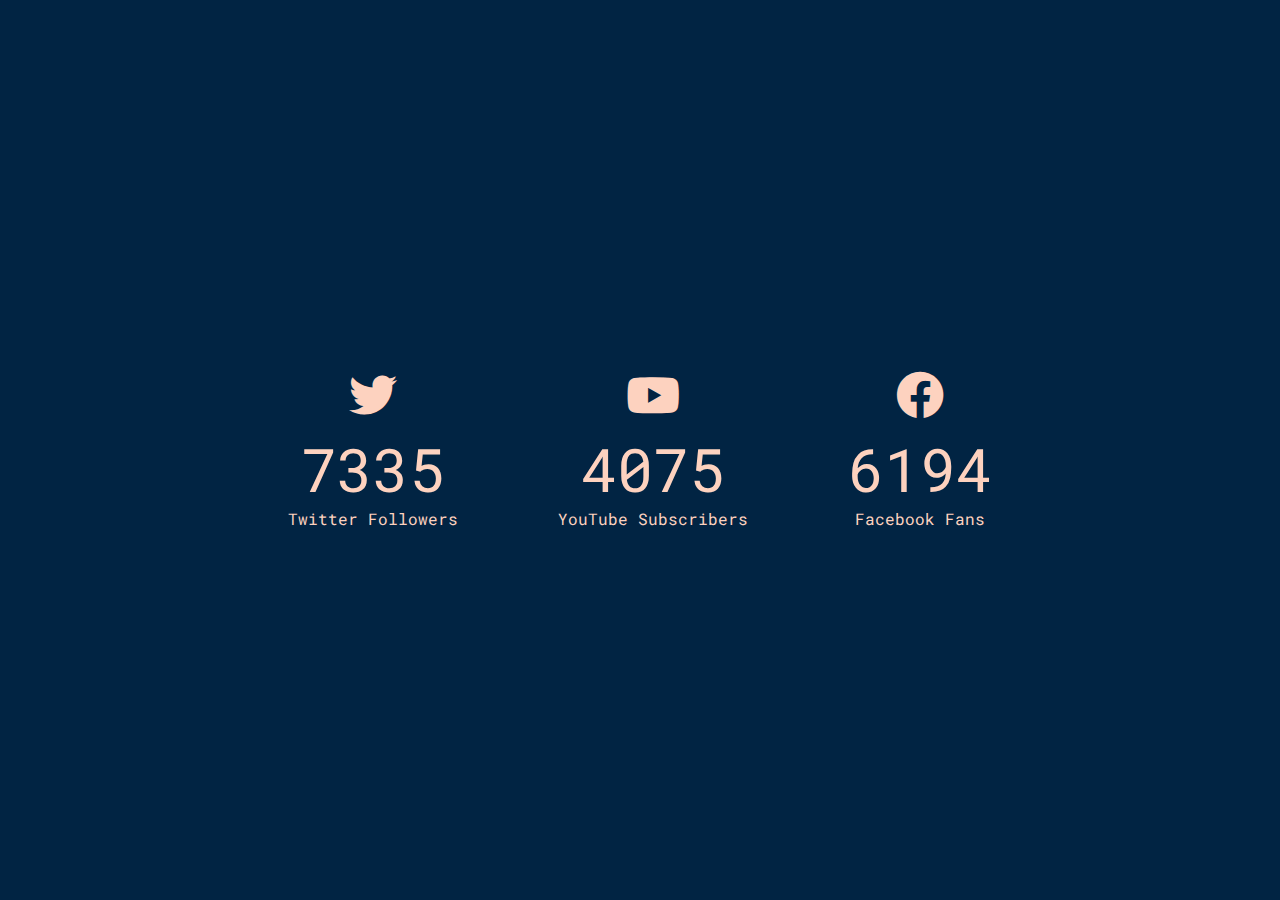
<file: 10 -- Social counter/index.html>
<!DOCTYPE html>
<html lang="en">
    <head>
        <meta charset="UTF-8" />
        <meta name="viewport" content="width=device-width, initial-scale=1.0" />
        <link rel="stylesheet" href="https://cdnjs.cloudflare.com/ajax/libs/font-awesome/5.15.4/css/all.min.css" integrity="sha512-1ycn6IcaQQ40/MKBW2W4Rhis/DbILU74C1vSrLJxCq57o941Ym01SwNsOMqvEBFlcgUa6xLiPY/NS5R+E6ztJQ==" crossorigin="anonymous" referrerpolicy="no-referrer" />
        <link rel="stylesheet" href="style.css" />
        <title>Social Counter</title>
    </head>
    <body>
        <div class = "counter-container">
            <i class="fab fa-twitter fa-3x"></i>
            <div class="counter" data-target="9000"></div>
            <span>Twitter Followers</span>
        </div>

        <div class="counter-container">
            <i class="fab fa-youtube fa-3x"></i>
            <div class="counter" data-target="4900"></div>
            <span>YouTube Subscribers</span>
        </div>

        <div class="counter-container">
            <i class="fab fa-facebook fa-3x"></i>
            <div class="counter" data-target="7600"></div>
            <span>Facebook Fans</span>
        </div>
        <script src="script.js"></script>         
    </body>
</html>
</file>
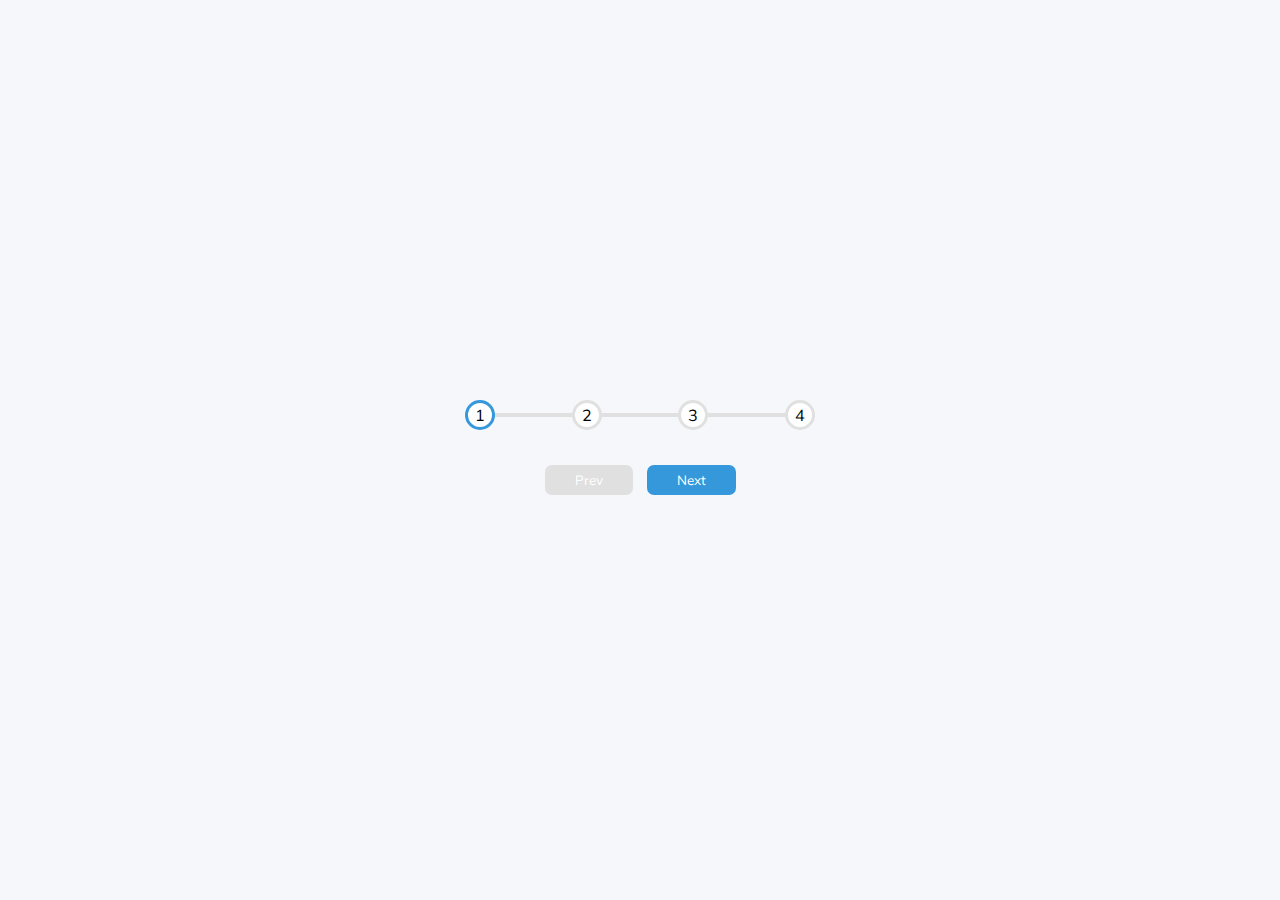
<file: 2--progressive steps/index.html>
<!DOCTYPE html>
<html lang="en">
    <head>
        <meta charset="UTF-8">
        <meta name = "viewport" content= "width = device-width, initial-scale = 1.0" />
        <link rel = "stylesheet" href = "style.css">
        <title>Progress Steps</title>
    </head>
    <body>
        <div class = "container">
            <div class = "progress-container">
                <div class = "progress" id = "progress"></div>
                <div class = "circle active">1</div>
                <div class = "circle">2</div>
                <div class = "circle">3</div>
                <div class = "circle">4</div>
            </div>
            <button class = "btn" id = "prev" disabled>Prev</button>
            <button class = "btn" id = "next" >Next</button>
        </div>
        <script src="script.js"></script>
    </body>
</html>
</file>
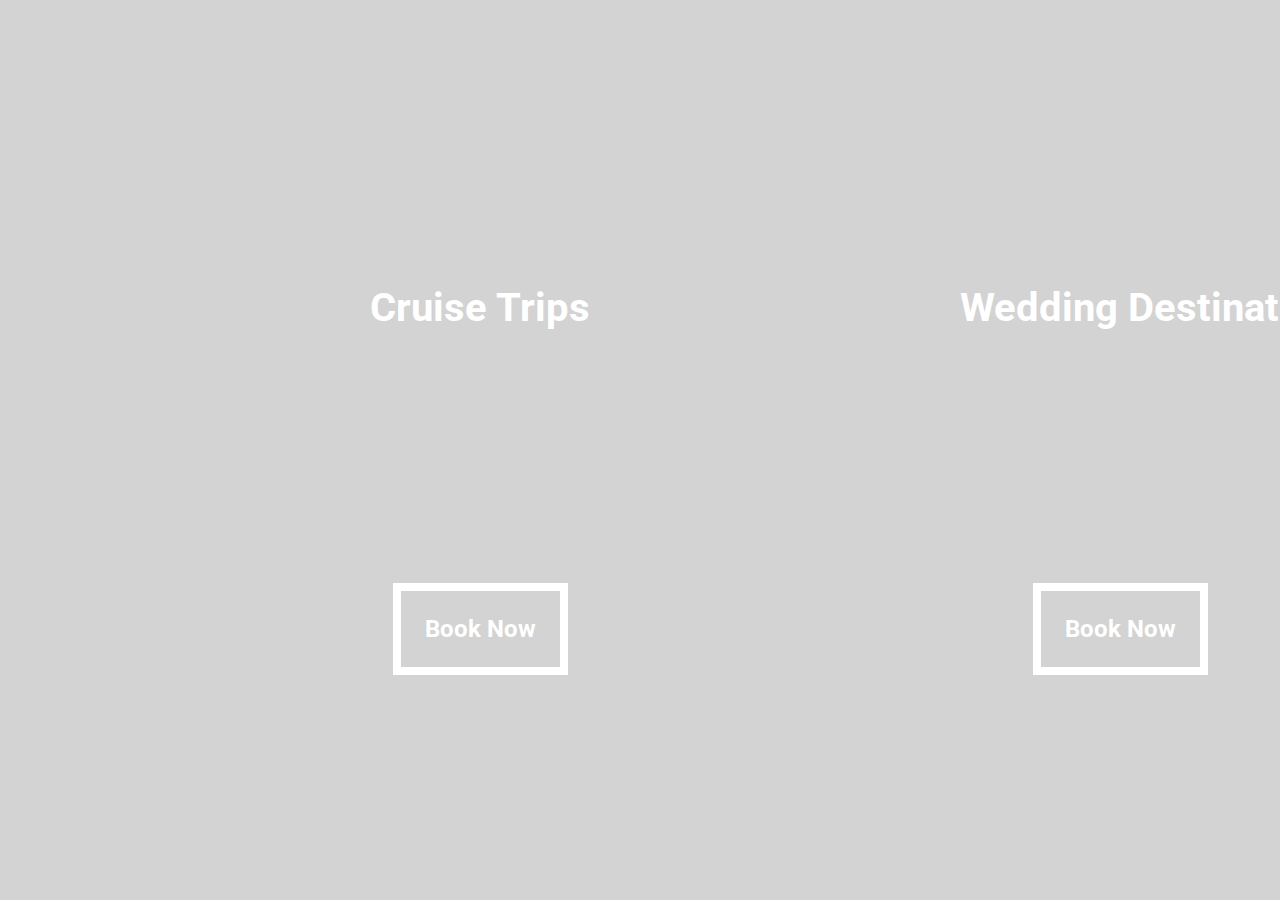
<file: 6 -- Split landing page/index.html>
<!DOCTYPE html>
<html lang="en">
    <head>
        <meta charset="UTF-8" />
        <meta name="viewport" content="width=device-width initial-scale=1.0" />
        <link rel = "stylesheet" href="style.css" />
        <title>Split landing page</title>
    </head>
    <body>
        <div class = "container">
            <div class = left>
                <div><h1>Cruise Trips</h1></div>
                <div class = "btndiv"><a class="btn" href="#">Book Now</a></div>
            </div>
            <div class = right>
                <div class = h1><h1>Wedding Destinations</h1></div>
                <div class = "btndiv"><a class="btn" href="#">Book Now</a></div>
            </div>            
        </div>
        <script src = "script.js"></script>
    </body>
</html>
</file>
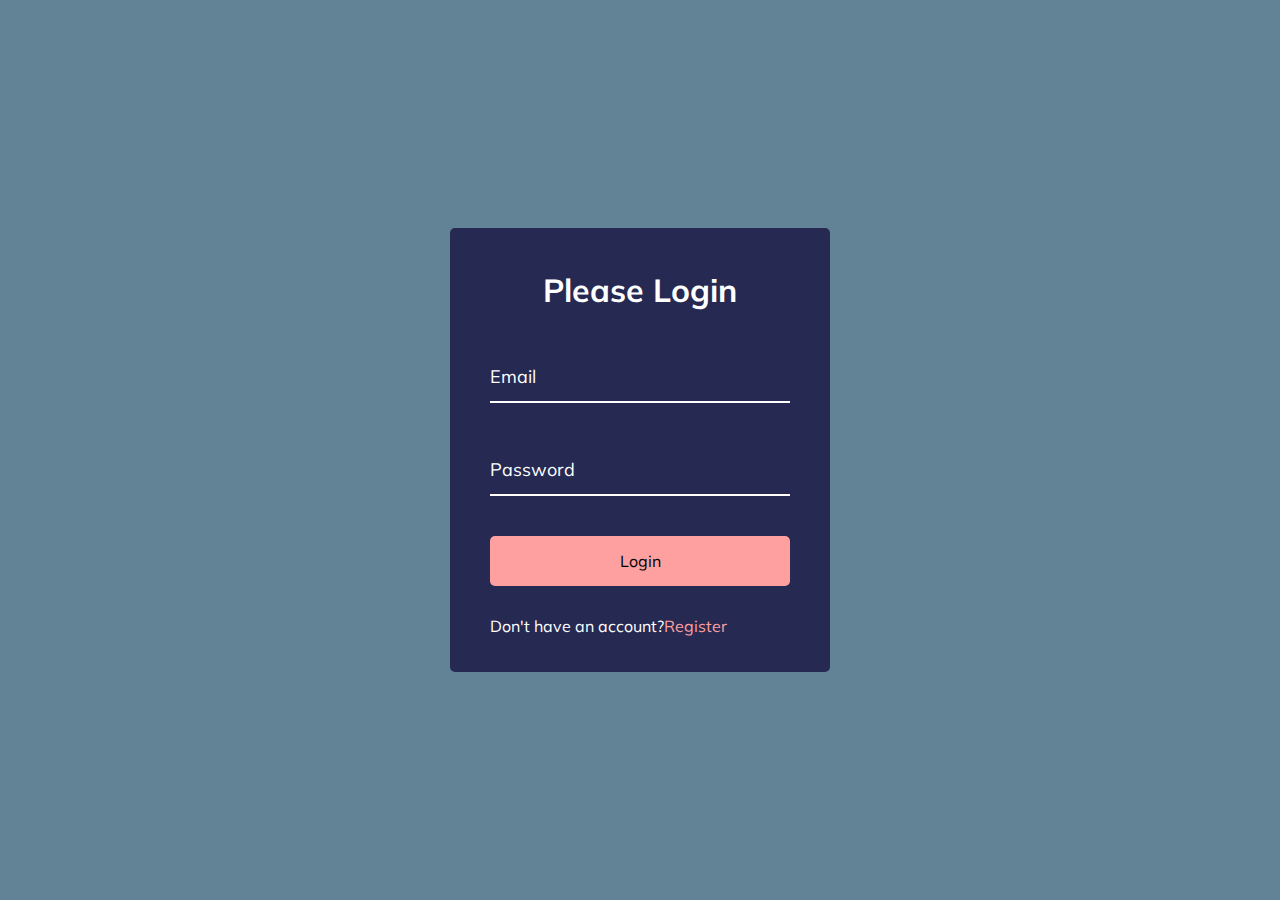
<file: 7 -- Form with a wave/index.html>
<!Doctype html>
<html lang="en">
    <head>
        <meta charset="UTF-8"/>
        <meta name="viewport" content="width=device-width initial-scale=1.0"/>
        <link rel="stylesheet" href="style.css"/>
    </head>
    <body>
        <div class = "container">
            <h1>Please Login</h1>
            <form>
                <div class = "form-control">
                    <input type = "text" required>
                    <label>Email</label>
                </div>
                <div class = "form-control">
                    <input type = "password" required>
                    <label>Password</label>
                </div>
                <button class="btn">Login</button>
                <p class = "text">Don't have an account?<a href="#">Register</a></p>
            </form>
        </div>
        <script src = "script.js"></script>
    </body>
</html>
</file>
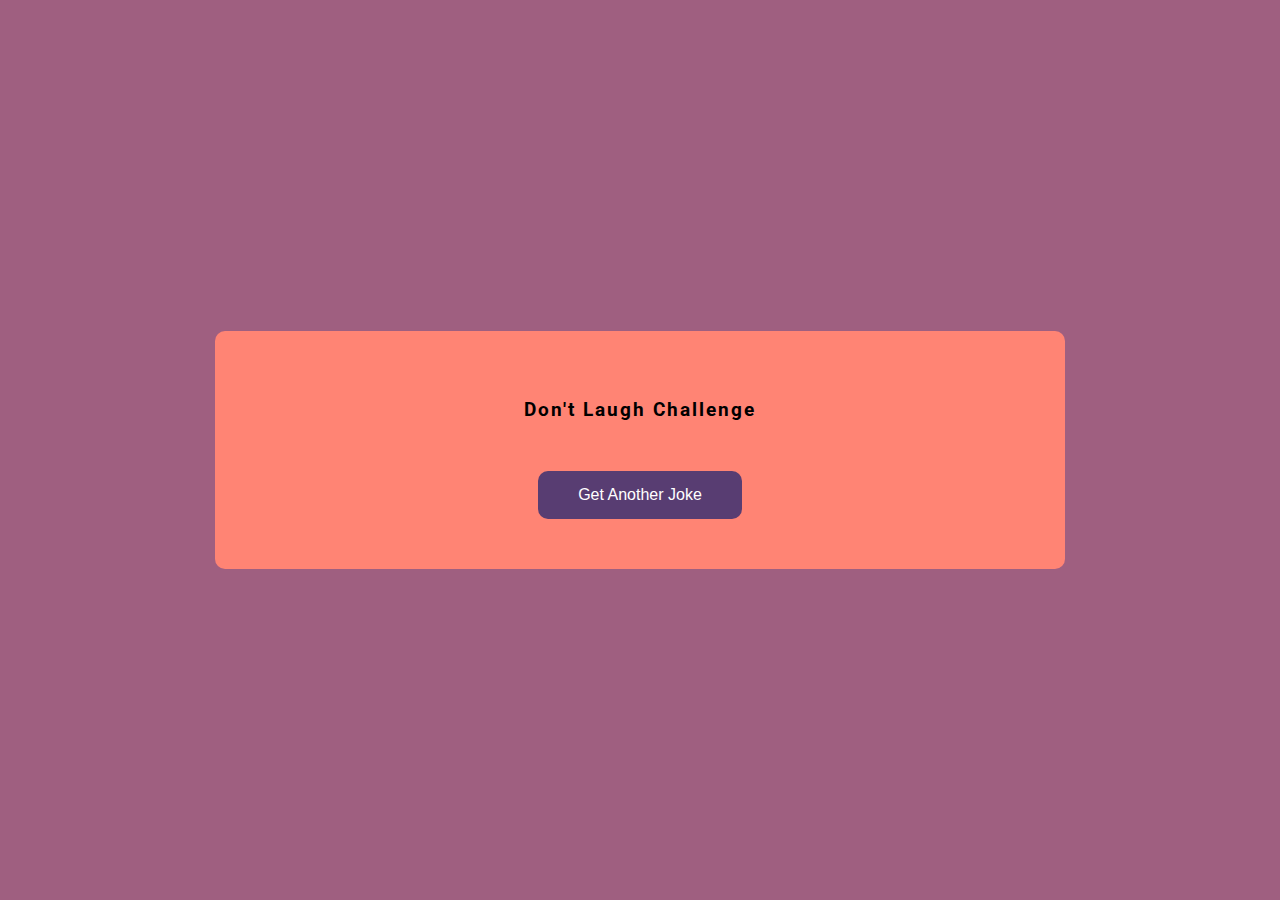
<file: 9 -- Dad Jokes/index.html>
<!DOCTYPE html>
<html lang="en">
    <head>
        <meta charset="UTF-8" />
        <meta name="viewport" content="width=device-width initial-scale=1.0" />
         <link rel = "stylesheet" href="style.css" />
         <title>Dad Jokes</title>
    </head>
    <body>
        <div class="container">
            <h3>Don't Laugh Challenge</h3>
            <div id ="joke" class= "joke"></div>
            <button id ="jokeBtn" class="btn">Get Another Joke</button>
        </div>
        <script src = "script.js"></script>
    </body>
</html>
</file>
<file: 10 -- Social counter/style.css>
@import url('https://fonts.googleapis.com/css?family=Roboto+Mono&display=swap');

* {
    box-sizing: border-box;
}

body {
    background-color: #012443;
    color: #FDD2BF;
    font-family: "Roboto Mono", sans-serif;
    display: flex;
    align-items: center;
    justify-content: center;
    overflow: hidden;
    height: 100vh;
    margin: 0;    
}
.counter-container {
    display: flex;
    flex-direction: column;
    justify-content: center;
    text-align: center;
    margin: 30px 50px;
    white-space: nowrap
}
.counter {
    font-size: 60px;
    margin-top: 10px;
}
 @media (max-width: 720px) {
     body {
         flex-direction: column;
         overflow: visible;
         height: auto;
     }
}
</file>
<file: 2--progressive steps/style.css>
@import  url('https://fonts.googleapis.com/css?family=Muli&display=swap');

:root {
    --line-border-fill: #3498db;
    --line-border-empty: #e0e0e0;
  }

* {
    box-sizing: border-box;
}
 body {
     background-color: #f6f7fb;
     font-family: "Muli", sans-serif;
     display: flex;
     justify-content: center;
     align-items: center;
     height: 100vh;
     overflow: hidden;
     margin: 0;
 }
 .container {
     text-align: center;
 }
 .progress-container {
     display: flex;
     justify-content: space-between;
     position: relative;
     align-items: center;
     margin-bottom: 30px;
     width: 350px;
     max-width: 100%;
}
.progress-container::before {
    content: '';
    background-color: var(--line-border-empty);
    position: absolute;   
    top: 50%;
    left: 0;
    transform: translateY(-50%);
    height: 4px;
    width: 100%;
    z-index: -1;
}
.progress {
    background-color: #3498db;
    position: absolute;   
    top: 50%;
    left: 0;
    height: 4px;
    width: 100%;
    transform: translateY(-50%);
    z-index: -1;
    width: 0%;
    transition: 0.4s ease;
}
.circle {
    background-color: white;
    border-radius: 50%;
    height: 30px;
    width: 30px;
    display: flex;
    justify-content: center;
    align-items: center;
    border: 3px solid #e0e0e0;
    transition: 0.4s ease;
}
.circle.active {
    border-color: #3498db;
}
.btn {
    background-color: #3498db;
    color: white;
    border: 0;
    border-radius: 7px;
    padding: 7px 30px;
    margin: 5px;
    cursor: pointer;
    font-family: inherit;
}
.btn:active {
    scale: 0.98;
}
.btn:disabled {
    background-color: #e0e0e0;
    cursor: not-allowed;
}
.btn:focus {
    outline: thin dotted;
}
</file>
<file: 6 -- Split landing page/style.css>
@import url("https://fonts.googleapis.com/css2?family=Roboto:wght@400;700&display=swap");

* {
    box-sizing: border-box;
}
 body {
    height: 100vh;
    font-family: "Roboto", sans-serif;
    margin: 0;
    overflow: hidden;
    background-color: black;
 }

 .container {
    width: 100%;
    display: flex;
    justify-content: center;
    height: 100%;
 }

h1 {
    font-size: 2.5rem;
    color: white;
    white-space: nowrap;
}
.btndiv {
    transition: transform 0.4s ease-in-out;

}
.btn {
    text-decoration: none;
    border: 0.5rem solid white;
    font-weight: bold;
    width: 15rem;
    font-size: 1.5rem;
    padding: 1.5rem;
    color: white;
}
.left {
    width: 50%;
    display: flex;
    flex-direction: column;
    justify-content: space-evenly;
    text-align: center;
    background-image: url("https://images.unsplash.com/photo-1491251880772-1fe1c8b6d5f6?ixid=MnwxMjA3fDB8MHxwaG90by1wYWdlfHx8fGVufDB8fHx8&ixlib=rb-1.2.1&auto=format&fit=crop&w=1950&q=80");
    background-position: center;
    background-size: cover;
    background-repeat: no-repeat;
    background-color: lightgray;
    background-blend-mode: multiply;
    transition: width 1s ease-in-out;

}
.right {
    width: 50%;
    display: flex;
    flex-direction: column;
    justify-content: space-evenly;
    text-align: center;
    background-image: url("https://images.unsplash.com/photo-1522673607200-164d1b6ce486?ixid=MnwxMjA3fDB8MHxwaG90by1wYWdlfHx8fGVufDB8fHx8&ixlib=rb-1.2.1&auto=format&fit=crop&w=1950&q=80");
    background-position: center;
    background-size: cover;
    background-repeat: no-repeat;
    background-color: lightgray;
    background-blend-mode: multiply;
    transition: width 1s ease-in-out;
}
.btndiv:hover {
    transform: scale(1.2);    
}
.hover-left .left {
    width: 75%;
}
.hover-left .right {
    width: 25%;
}
.hover-right .left {
    width: 25%;
}
.hover-right .right {
    width: 75%;
}
</file>
<file: 7 -- Form with a wave/style.css>
@import url('https://fonts.googleapis.com/css?family=Muli&display=swap');

* {
    box-sizing: border-box;
}

body {
    font-family: "Muli", sans-serif;
    height: 100vh;
    display: flex;
    flex-direction: column;
    justify-content: center;
    align-items: center;
    color: white;
    background-color: #628395;
    overflow: hidden;
    margin: 0;
}

.container {
    background-color: #262A53;
    padding: 20px 40px;
    border-radius: 5px;
}

.container h1 {
    text-align: center;
    margin-bottom: 40px;;
}

.container a {
    text-decoration: none;
    color: #FFA0A0;
}

.btn {
    width: 100%;
    padding: 15px;
    font-family: inherit;
    background-color: #FFA0A0;
    font-size: 16px;
    border: 0;
    border-radius: 5px;
    cursor: pointer;
}
.btn:active {
    transform: scale(0.98);
}
.text {
    margin-top: 30px;
}
.form-control {
    position: relative;
    margin: 20px 0px 40px;
    width: 300px;
}
.form-control input {
    background-color: transparent;
    border: 0;
    border-bottom: 2px solid white;
    width: 100%;
    font-size: 18px;
    padding: 15px 0;
    color: white;
    display: block;    
}
.form-control input:focus, .form-control input:valid {
    outline: 0;
    border-bottom-color: #FFE3E3;
}
.form-control label {
    font-size: 18px;
    position: absolute;
    top: 15px;
    pointer-events: none;
    left: 0;
}
.form-control label span {
    transition: 0.3s cubic-bezier(0.68, 0.55, 0.265, 1.55);
    display: inline-block;

}
.form-control input:focus + label span, 
.form-control input:valid + label span {
    transform: translateY(-30px);
}
</file>
<file: 9 -- Dad Jokes/style.css>
@import url("https://fonts.googleapis.com/css2?family=Roboto:wght@400;700&display=swap");

* {
    box-sizing: border-box;
}

body {
    display: flex;
    justify-content: center;
    align-items: center;
    height: 100vh;
    font-family: "Roboto" , sans-serif;
    overflow: hidden;
    margin: 0;
    background-color: #9F5F80;
}

.container {
    background-color: #FF8474;
    border-radius: 10px;
    padding: 50px 20px;
    max-width: 100%;
    text-align: center;
    width: 850px;
}

h3 {
    letter-spacing: 2px;
}

.joke {
    letter-spacing: 1px;
    line-height: 40px;
    max-width: 600px;
    font-size: 30px;
    margin: 50px auto;
}

.btn {
    background-color: #583D72;
    color: white;
    border: 0;
    border-radius: 10px;
    cursor: pointer;
    font-size: 16px;
    padding: 15px 40px;
}

.btn:focus {
    outline: thick dotted;
}

.btn:active {
    transform: scale(0.98);
}
</file>
